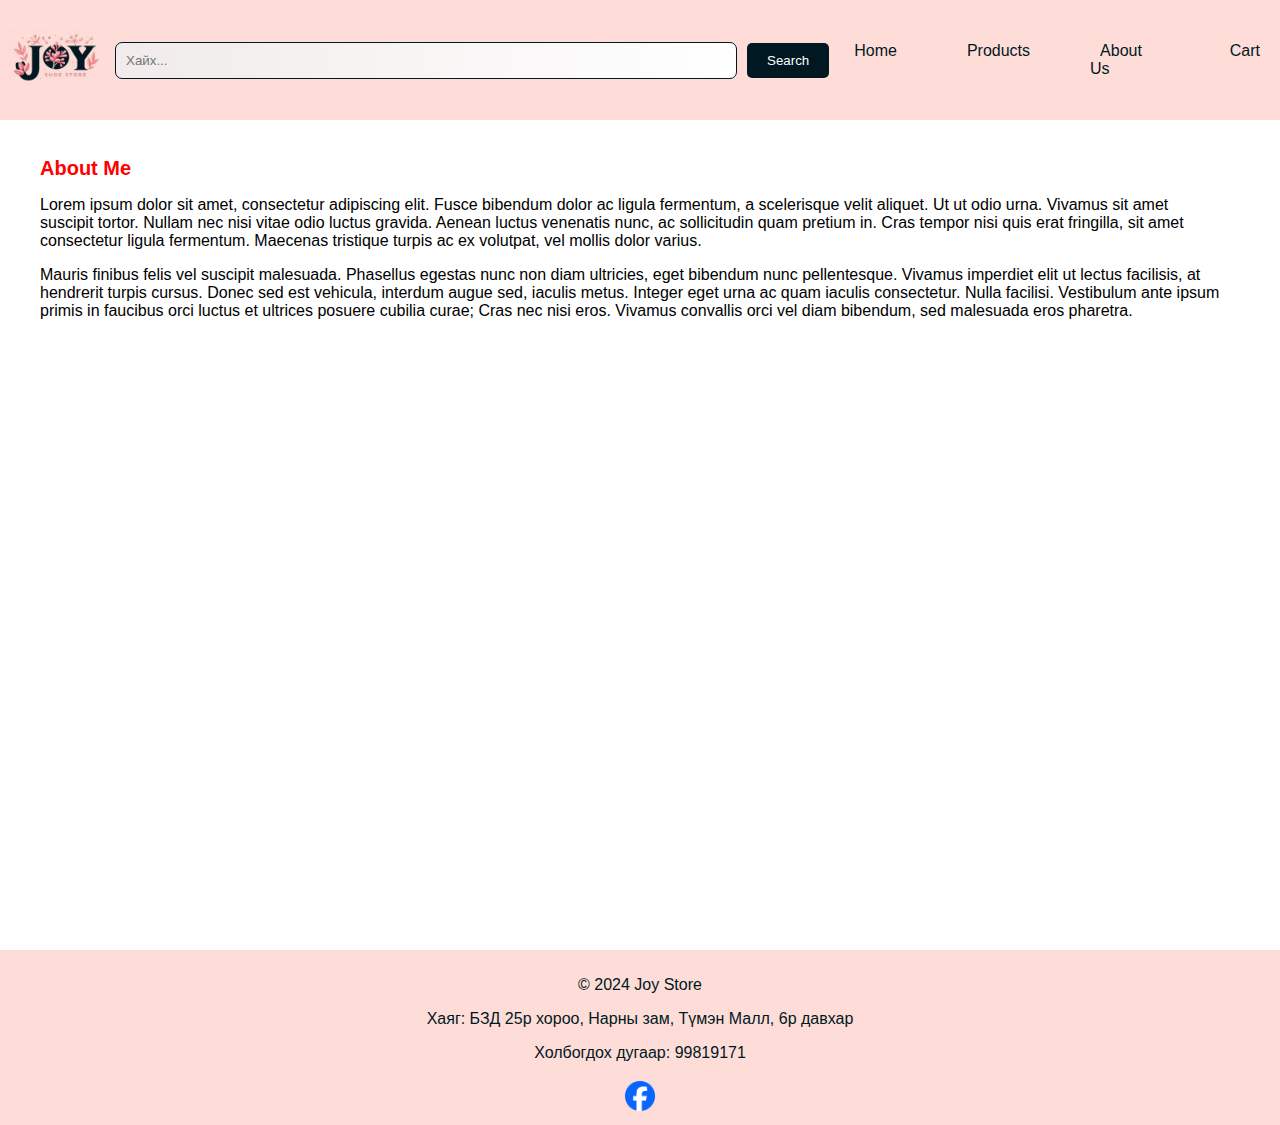
<file: about.html>
<!DOCTYPE html>
<html lang="en">
<head>
    <meta charset="UTF-8">
    <meta name="viewport" content="width=device-width, initial-scale=1.0">
    <title>Joy Shoe Store - About Me</title>
    <link rel="stylesheet" href="styles.css">
</head>
<body class="about-page">

    <header>
        <div class="logo">
            <a href="index.html">
                <img src="templates/joylogo.jfif" alt="Joy Store Logo" class="logo-image">
            </a>
        </div>
        
        <div class="searchbar">
            <input type="text" placeholder="Хайх..." class="search-input">
            <button class="search-button">Search</button>
        </div>

        <nav>
            <ul>
                <li><a href="index.html">Home</a></li>
                <li><a href="products.html">Products</a></li>
                <li><a href="about.html">About Us</a></li>
                <li><a href="cart.html">Cart</a></li>
            </ul>
        </nav>
    </header>

    <main class="about-container">
        <div class="about-text">
            <h2>About Me</h2>
            <p>Lorem ipsum dolor sit amet, consectetur adipiscing elit. Fusce bibendum dolor ac ligula fermentum, a scelerisque velit aliquet. Ut ut odio urna. Vivamus sit amet suscipit tortor. Nullam nec nisi vitae odio luctus gravida. Aenean luctus venenatis nunc, ac sollicitudin quam pretium in. Cras tempor nisi quis erat fringilla, sit amet consectetur ligula fermentum. Maecenas tristique turpis ac ex volutpat, vel mollis dolor varius.</p>
            <p>Mauris finibus felis vel suscipit malesuada. Phasellus egestas nunc non diam ultricies, eget bibendum nunc pellentesque. Vivamus imperdiet elit ut lectus facilisis, at hendrerit turpis cursus. Donec sed est vehicula, interdum augue sed, iaculis metus. Integer eget urna ac quam iaculis consectetur. Nulla facilisi. Vestibulum ante ipsum primis in faucibus orci luctus et ultrices posuere cubilia curae; Cras nec nisi eros. Vivamus convallis orci vel diam bibendum, sed malesuada eros pharetra.</p>
        </div>
        <div class="about-map">
            <iframe src="https://www.google.com/maps/embed?pb=!1m18!1m12!1m3!1d4600.026871599159!2d106.94103834937496!3d47.90927324961094!2m3!1f0!2f0!3f0!3m2!1i1024!2i768!4f13.1!3m3!1m2!1s0x5d9693587e1a8ab3%3A0x3bbed5b1b694fa67!2sTumen%20Mall!5e1!3m2!1sen!2smn!4v1718125614474!5m2!1sen!2smn" width="1000" height="550" style="border:0;" allowfullscreen="" loading="lazy" referrerpolicy="no-referrer-when-downgrade"></iframe>
            
        </div>
    </main>

    <footer>
        <p>&copy; 2024 Joy Store</p>
        <p>Хаяг: БЗД 25р хороо, Нарны зам, Түмэн Малл, 6р давхар</p>
        <p>Холбогдох дугаар: 99819171</p>
        <a href="https://www.facebook.com/profile.php?id=100032105574448" target="_blank">
            <img src="templates/Facebook_Logo.png" alt="Facebook" class="social-icon">
        </a>
    </footer>
</body>
</html>
</file>
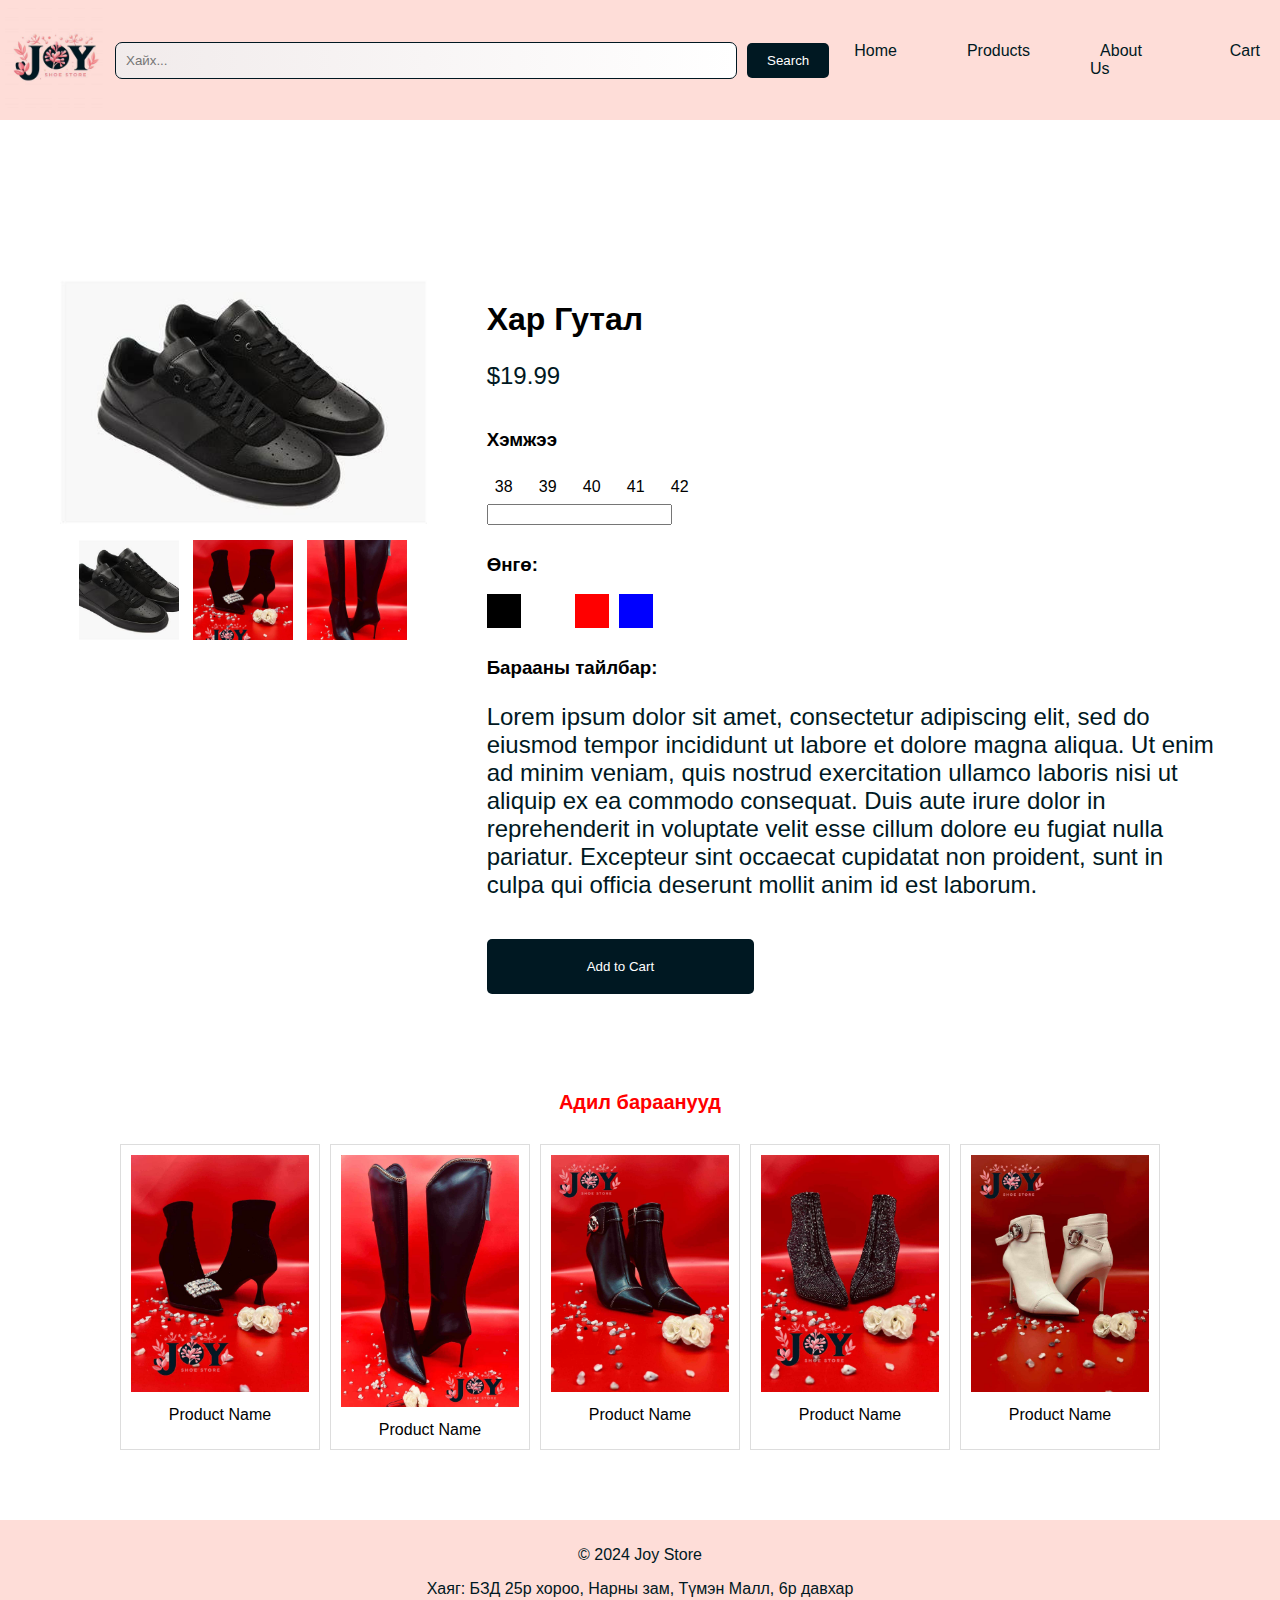
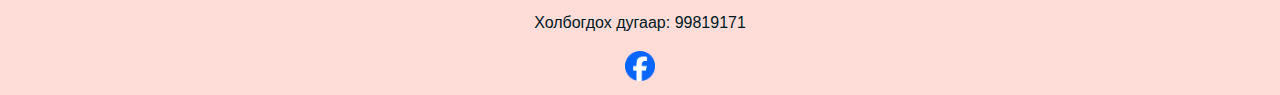
<file: gutal.html>
<!DOCTYPE html>
<html lang="en">
<head>
    <meta charset="UTF-8">
    <meta name="viewport" content="width=device-width, initial-scale=1.0">
    <title>Joy Shoe Store - Product</title>
    <link rel="stylesheet" href="styles.css">
    <script src="script.js" defer></script>
</head>
<body class="product-page">

    <header>
        <div class="logo">
            <a href="index.html">
                <img src="templates/joylogo.jfif" alt="Joy Store Logo" class="logo-image">
            </a>
        </div>
        
        <div class="searchbar-container">
            <div class="searchbar">
                <input type="text" id="search-bar" placeholder="Хайх..." class="search-input" autocomplete="off">
                <button class="search-button">Search</button>
            </div>
            
        </div>

        <nav>
            <ul>
                <li><a href="index.html">Home</a></li>
                <li><a href="products.html">Products</a></li>
                <li><a href="about.html">About Us</a></li>
               
                <li><a href="cart.html">Cart</a></li>
            </ul>
        </nav>
    </header>

    <main>
        <section class="product-detail">
            <div class="product-image">
                <img id="main-product-image" src="templates/hargutal.jpg" alt="Product Image">
                <div class="thumbnail-album">
                    <img src="templates/hargutal.jpg" alt="Thumbnail 1" onclick="changeImage(this)">
                    <img src="templates/gutal1.jfif" alt="Thumbnail 2" onclick="changeImage(this)">
                    <img src="templates/gutal2.jfif" alt="Thumbnail 3" onclick="changeImage(this)">
                </div>
            </div>
            <div class="product-info">
                <h1>Хар Гутал</h1>
                <p>$19.99</p>
                <div class="product-options">
                    <div class="size-options">
                        <h3>Хэмжээ</h3>
                        <div class="size-squares">
                            <div class="size-square" onclick="changeSize('38')">38</div>
                            <div class="size-square" onclick="changeSize('39')">39</div>
                            <div class="size-square" onclick="changeSize('40')">40</div>
                            <div class="size-square" onclick="changeSize('41')">41</div>
                            <div class="size-square" onclick="changeSize('42')">42</div>
                        </div>
                        <input type="text" id="size" name="size" readonly> 
                    </div>
                    
                    <div class="color-options">
                        <h3>Өнгө:</h3>
                        <div class="color-squares">
                            <div class="color-square" style="background-color: black;" onclick="changeColor('black')"></div>
                            <div class="color-square" style="background-color: white;"></div>
                            <div class="color-square" style="background-color: red;"></div>
                            <div class="color-square" style="background-color: blue;"></div>
                        </div>
                    </div>
                    <div class="product-tailbar">
                        <h3>Барааны тайлбар:</h3>
                        <p>Lorem ipsum dolor sit amet, consectetur adipiscing elit, sed do eiusmod tempor incididunt ut labore et dolore magna aliqua. Ut enim ad minim veniam, quis nostrud exercitation ullamco laboris nisi ut aliquip ex ea commodo consequat. Duis aute irure dolor in reprehenderit in voluptate velit esse cillum dolore eu fugiat nulla pariatur. Excepteur sint occaecat cupidatat non proident, sunt in culpa qui officia deserunt mollit anim id est laborum.</p>
                    </div>
                </div>
                <button class="add-to-cart-button">Add to Cart</button>
            </div>
        </section>

       
        
        <section class="related-products">
            <h2>Адил бараанууд</h2>
            <div class="related-product-slider">
                <div class="related-product">
                    <img src="templates/gutal1.jfif" alt="Related Product 1">
                    <p>Product Name</p>
                </div>
                <div class="related-product">
                    <img src="templates/gutal2.jfif" alt="Related Product 2">
                    <p>Product Name</p>
                </div>
                <div class="related-product">
                    <img src="templates/gutal3.jfif" alt="Related Product 3">
                    <p>Product Name</p>
                </div>
                <div class="related-product">
                    <img src="templates/gutal4.jfif" alt="Related Product 4">
                    <p>Product Name</p>
                </div>
                <div class="related-product">
                    <img src="templates/gutal5.jfif" alt="Related Product 5">
                    <p>Product Name</p>
                </div>
            </div>
        </section>
    </main>

    <footer>
        <p>&copy; 2024 Joy Store</p>
        <p>Хаяг: БЗД 25р хороо, Нарны зам, Түмэн Малл, 6р давхар</p>
        <p>Холбогдох дугаар: 99819171</p>
        <a href="https://www.facebook.com/profile.php?id=100032105574448" target="_blank">
            <img src="templates/Facebook_Logo.png" alt="Facebook" class="social-icon">
        </a>
    </footer>

  
  
</body>
</html>
</file>
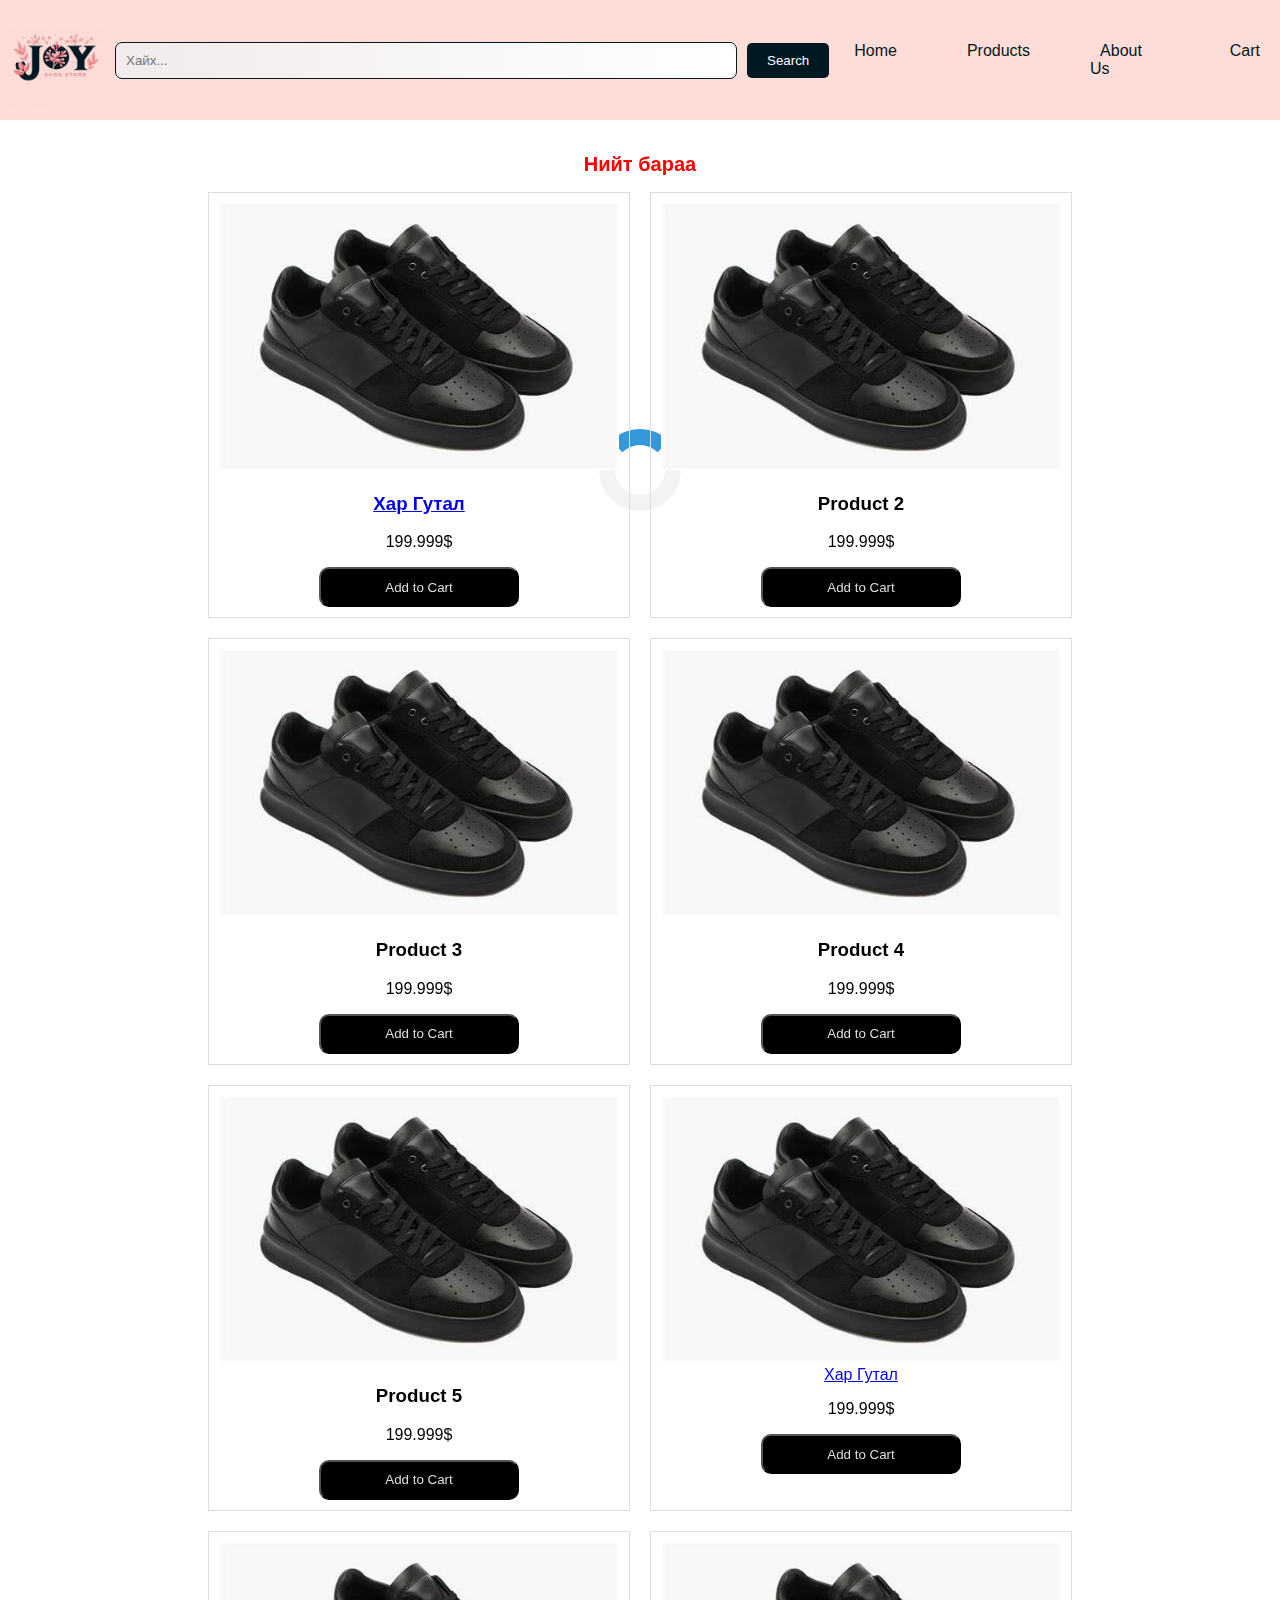
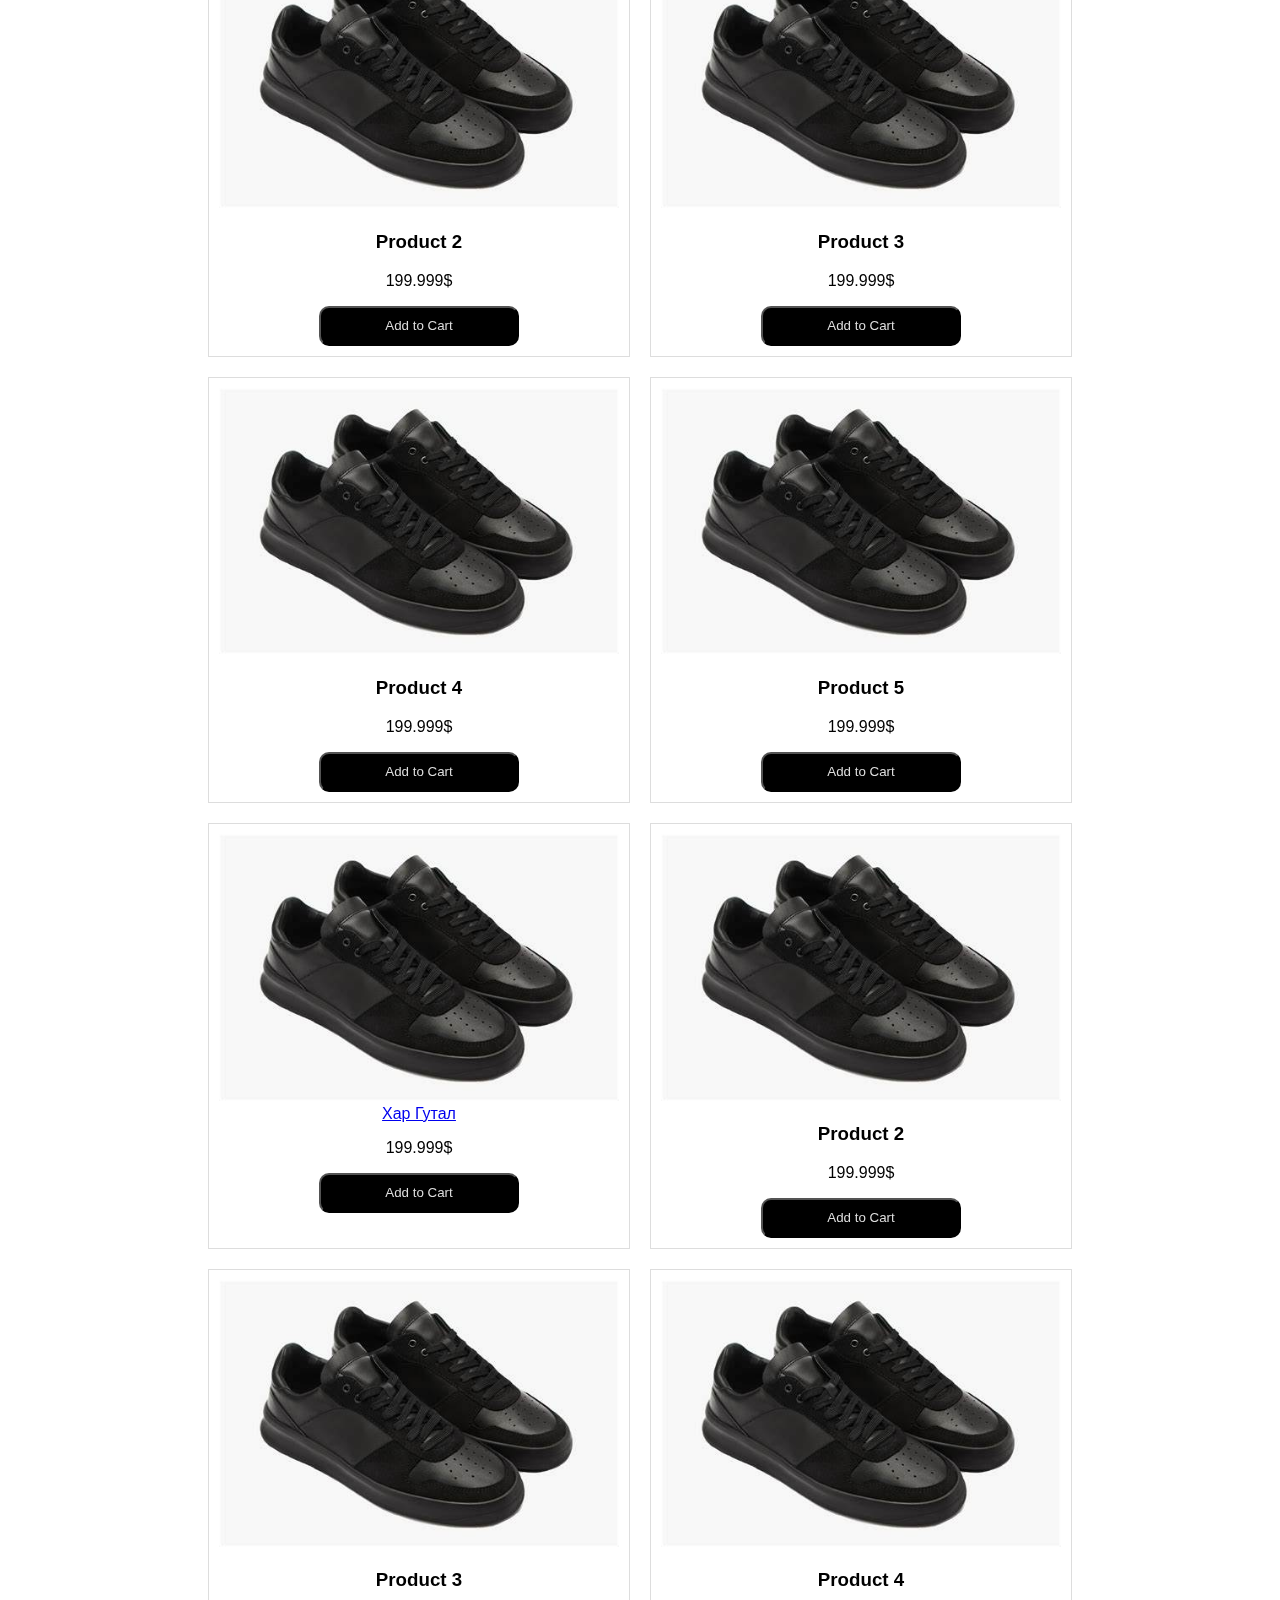
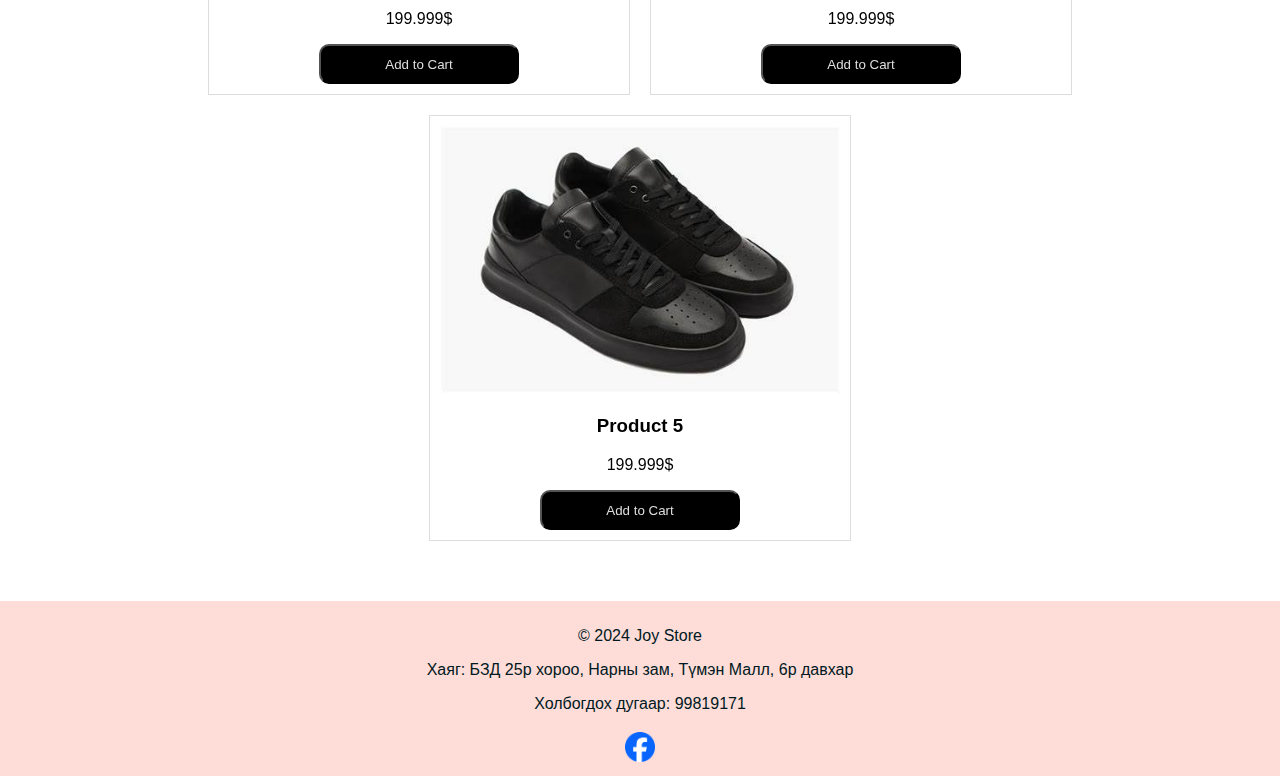
<file: products.html>
<!DOCTYPE html>
<html lang="en">
<head>
    <meta charset="UTF-8">
    <meta name="viewport" content="width=device-width, initial-scale=1.0">
    <title>Joy Shoe Store - Product</title>
    <link rel="stylesheet" href="styles.css">
    <script src="script.js" defer></script>
</head>
<body class="product-page">

    <div id="loading-screen">
        <div class="spinner"></div>
    </div>


    <header>
        <div class="logo">
            <a href="index.html">
                 <img src="templates/joylogo.jfif" alt="Joy Store Logo" class="logo-image">
            </a>
                
          
           
        </div>
        
        <div class="searchbar">
            <input type="text" placeholder="Хайх..." class="search-input">
            <button class="search-button">Search</button>
        </div>

        <nav>
            <ul>
                <li><a href="index.html">Home</a></li>
                <li><a href="products.html">Products</a></li>
                <li><a href="about.html">About Us</a></li>
                <li><a href="cart.html">Cart</a></li>
            </ul>
        </nav>
    </header>


    <section class="products">
        <h2>Нийт бараа</h2>
        <div class="product-grid">
            <!DOCTYPE html>
            <html lang="en">
            <head>
                <meta charset="UTF-8">
                <meta name="viewport" content="width=device-width, initial-scale=1.0">
                <title>Joy Shoe Store - Product</title>
                <link rel="stylesheet" href="styles.css">
                <script src="script.js" defer></script>
            </head>
            <body class="product-page">
            
                <header>
                    <div class="logo">
                        <a href="index.html">
                             <img src="templates/joylogo.jfif" alt="Joy Store Logo" class="logo-image">
                        </a>
                            
                      
                       
                    </div>
                    
                    <div class="searchbar">
                        <input type="text" placeholder="Хайх..." class="search-input">
                        <button class="search-button">Search</button>
                    </div>
            
                    <nav>
                        <ul>
                            <li><a href="index.html">Home</a></li>
                            <li><a href="products.html">Products</a></li>
                            <li><a href="about.html">About Us</a></li>
                            <li><a href="cart.html">Cart</a></li>
                        </ul>
                    </nav>
                </header>
            
            
                <section class="products">
                    <h2>Нийт бараа</h2>
                    <div class="product-grid">
                        <div class="product">
                            <a href="gutal.html">
                                <img src="templates/hargutal.jpg" alt="Har gutal1">
                               <h3>
                                 <a href="gutal.html">Хар Гутал</a>
                               </h3>
                               
                            </a>
                            <p>199.999$</p>
                            <button class="button-add">Add to Cart</button>
                        </div>
                        <div class="product">
                            <img src="templates/hargutal.jpg" alt="Product 2">
                            <h3>Product 2</h3>
                            <p>  199.999$  </p>
                            <button  class="button-add">Add to Cart</button>
                        </div>
                        <div class="product">
                            <img src="templates/hargutal.jpg" alt="Product 3">
                            <h3>Product 3</h3>
                            <p> 199.999$  </p>
                            <button class="button-add">Add to Cart</button>
                        </div>
                        <div class="product">
                            <img src="templates/hargutal.jpg" alt="Product 4">
                            <h3>Product 4</h3>
                            <p> 199.999$</p>
                            <button class="button-add" >Add to Cart</button>
                        </div>
                        <div class="product">
                            <img src="templates/hargutal.jpg" alt="Product 5">
                            <h3>Product 5</h3>
                            <p>199.999$ </p>
                            <button class="button-add" >Add to Cart</button>
                        </div>
            
                        <div class="product">
                            <a href="gutal.html">
                                <img src="templates/hargutal.jpg" alt="Har gutal1">
                                <a href="gutal.html">Хар Гутал</a>
                            </a>
                            <p>199.999$</p>
                            <button class="button-add">Add to Cart</button>
                        </div>
                        <div class="product">
                            <img src="templates/hargutal.jpg" alt="Product 2">
                            <h3>Product 2</h3>
                            <p>  199.999$  </p>
                            <button  class="button-add">Add to Cart</button>
                        </div>
                        <div class="product">
                            <img src="templates/hargutal.jpg" alt="Product 3">
                            <h3>Product 3</h3>
                            <p> 199.999$  </p>
                            <button class="button-add">Add to Cart</button>
                        </div>
                        <div class="product">
                            <img src="templates/hargutal.jpg" alt="Product 4">
                            <h3>Product 4</h3>
                            <p> 199.999$</p>
                            <button class="button-add" >Add to Cart</button>
                        </div>
                        <div class="product">
                            <img src="templates/hargutal.jpg" alt="Product 5">
                            <h3>Product 5</h3>
                            <p>199.999$ </p>
                            <button class="button-add" >Add to Cart</button>
                        </div>
                        <div class="product">
                            <a href="gutal.html">
                                <img src="templates/hargutal.jpg" alt="Har gutal1">
                                <a href="gutal.html">Хар Гутал</a>
                            </a>
                            <p>199.999$</p>
                            <button class="button-add">Add to Cart</button>
                        </div>
                        <div class="product">
                            <img src="templates/hargutal.jpg" alt="Product 2">
                            <h3>Product 2</h3>
                            <p>  199.999$  </p>
                            <button  class="button-add">Add to Cart</button>
                        </div>
                        <div class="product">
                            <img src="templates/hargutal.jpg" alt="Product 3">
                            <h3>Product 3</h3>
                            <p> 199.999$  </p>
                            <button class="button-add">Add to Cart</button>
                        </div>
                        <div class="product">
                            <img src="templates/hargutal.jpg" alt="Product 4">
                            <h3>Product 4</h3>
                            <p> 199.999$</p>
                            <button class="button-add" >Add to Cart</button>
                        </div>
                        <div class="product">
                            <img src="templates/hargutal.jpg" alt="Product 5">
                            <h3>Product 5</h3>
                            <p>199.999$ </p>
                            <button class="button-add" >Add to Cart</button>
                        </div>
            
                    </div>
                </section>
            
            
            
        
            </div>
        </div>
    </section>




    <footer>
        <p>&copy; 2024 Joy Store</p>
        <p>Хаяг: БЗД 25р хороо, Нарны зам, Түмэн Малл, 6р давхар</p>
        <p>Холбогдох дугаар: 99819171</p>
        <a href="https://www.facebook.com/profile.php?id=100032105574448" target="_blank">
            <img src="templates/Facebook_Logo.png" alt="Facebook" class="social-icon">
        </a>
    </footer>

    <script>
        document.addEventListener("DOMContentLoaded", function() {
            setTimeout(function() {
                document.getElementById("loading-screen").style.display = "none";
                document.getElementById("main-content").style.display = "block";
            }, 2000); 
        });
    </script>
    

  

</body>
</html>
</file>
<file: styles.css>
body {
    font-family: Arial, sans-serif;
    margin: 0;
    padding: 0;
    overflow-x: hidden;
}

header {
    background-color: #feddd8;
    color: #001822;
    display: flex;
    justify-content: space-between;
    align-items: center;
    padding: 0 5px;
    position: fixed;
    width: 100%;
    top: 0;
    z-index: 1000;
    height: 120px; 
}

.logo-image {
    width: 100px;
    height: auto;
    margin-right: 10px;
}

.searchbar {
    display: flex;
    align-items: center;
    margin-bottom: 0px;
}

.search-input {
    padding: 10px;
    border: 1px solid #001822;
    border-radius: 7px;
    background: linear-gradient(to right, #f1ebeb, #ffffff);
    color: #000;
    width: 600px;
    transition: width 0.4s ease;
}

.search-input:focus {
    width: 700px;
}

.search-button {
    padding: 10px 20px;
    border: none;
    background-color: #001822;
    color: #fff;
    border-radius: 5px;
    cursor: pointer;
    transition: background-color 0.3s ease;
    margin-left: 10px;
}

.search-button:hover {
    background-color: #003355;
}



.container {
    display: none;
}



header nav ul {
    list-style: none;
    margin: 0;
    padding: 0;
    display: flex;
    gap: 20px;
}

header nav ul li {
    margin: 0 15px;
}

header nav ul li a {
    color: #001822;
    text-decoration: none;
    font-weight: 300;
    padding: 10px;
    border-radius: 5px;
    transition: background-color 0.3s ease;
}

main {
    margin-top: 100px; 
    padding: 20px;
    display: flex;
    flex-direction: column;
    align-items: center;
}

.hero1 {
    top: 0;
    background-color: #f8f8f8;
    text-align: center;
    padding: 0;
    height: 300px;
    position: relative;
    overflow: hidden;
    width: 1100px;
}

.ads-banner {
    position: relative;
    height: 100%;
    width: 100%;
    max-width: 2000px;
    margin: 0 auto;
}

.ads-slider {
    position: relative;
    overflow: hidden;
    height: 100%;
}

.ads-slide {
    display: none;
    width: 100%;
    height: 100%; 
    object-fit: cover;
    transition: opacity 1s ease-in-out;
    position: relative;
    object-fit: cover;
}

.ads-slide.active {
    display: block;
}

.ads-slide img {
    width: 100%;
    height: auto;
}

button.prev, button.next {
    position: absolute;
    top: 50%;
    transform: translateY(-50%);
    background-color: rgba(0, 0, 0, 0.5);
    color: white;
    border: none;
    padding: 10px;
    cursor: pointer;
    z-index: 2;
}

button.prev {
    left: 0%;
}

button.next {
    right: 0%;
}

.hero-text {
    position: absolute;
    bottom: 20px;
    left: 50%;
    transform: translateX(-50%);
    color: white;
    text-align: center;
}

.hero-text h1, .hero-text p {
    margin: 0;
    padding: 5px;
    background: rgba(0, 0, 0, 0.5);
    border-radius: 5px;
}

.hero2 {
    margin-top: 20px;
    position: relative;
    width: 100%;
    text-align: center;
}

.slidergutal {
    overflow-x: auto; 
    overflow-y: hidden;
    white-space: nowrap;
    width: 100%;
}

.slide-track {
    display: flex;
    width: calc(250px * 10 * 2); 
    animation: scroll 200s linear infinite;
}

.slide {
    height: 200px;
    width: 250px;
    display: flex;
    align-items: center;
    padding: 15px;
    flex-shrink: 0;
}

img {
    width: 100%;
    transition: transform 1s;
}

img:hover {
    transform: translateZ(5px);
}

@keyframes scroll {
    0% {
        transform: translateX(0);
    }
    100% {
        transform: translateX(calc(-250px * 10)); 
    }
}

.products {
    padding: 20px;
    text-align: center;
    margin-top: 20px;
    position: relative;
    z-index: 2;
}

.product-grid {
    display: flex;
    justify-content: center;
    flex-wrap: wrap;
    gap: 20px;
}

.product {
    border: 1px solid #ddd;
    padding: 10px;
    width: 400px;
    text-align: center;
}

.product img {
    max-width: 100%;
    height: auto;
}
.button-add {
    width: 200px;
    height: 40px;
    border-radius: 10px;
    background-color: #000;
    padding: 10px 25px;
    text-align: center;
    color: #ddd;
    transition: background-color 0.3s, color 0.3s; 
}

.button-add:hover {
    background-color: #ddd;
    color: #000;
}


footer {
    background-color: #feddd8;
    color: #001822;
    text-align: center;
    padding: 10px 0;
    position: relative;
    z-index: 0;
    margin-top: 20px;
}

footer a {
    color: #001822;
    text-decoration: none;
}

.social-icon {
    width: 30px;
    height: 30px;
    margin-top: 3px;

}



.product-page .product-detail {
    display: flex;
    align-items: flex-start;
    justify-content: flex-start;
    padding: 20px;
    margin-top: 120px; 
}

.product-page .product-image {
    flex: 1;
    padding: 20px;
    text-align: left\;
}

.product-page .product-image img {
     
    height: relative;
}

.thumbnail-album {
    display: flex;
    gap: 10px;
    margin-top: 10px;
    justify-content: center;
    max-width: 400px; 
    max-height: 100px; 
  

}

.thumbnail-album img {
    width: 100px; 
    height: 100px; 
    object-fit: cover; 
    cursor: pointer;
    border: 2px solid transparent;
    transition: border 0.3s ease;
}


.thumbnail-album img:hover {
    border: 2px solid #001822;

}

.product-options {
    display: flex;
    flex-direction: column;
    align-items: flex-start;
}

.size-squares {
    display: flex;
    gap: 10px;
}

.size-square {
    width: 30px;
    height: 30px;
    cursor: pointer;
    border: 2px solid transparent;
    border-radius: 5px;
    display: flex;
    justify-content: center;
    align-items: center;
}

.size-square:hover {
    border: 2px solid #001822;
}
.selected {
    border: 2px solid #001822;
}

.product-page .product-info {
    flex: 2;
    padding: 20px;
    margin-left: 20px; 
}

.product-page .product-info h1 {
    margin-bottom: 10px;
}

.product-page .product-info p {
    font-size: 1.5em;
    color: #001822;
    margin-bottom: 20px;
}

.product-page .product-options {
    margin-bottom: 20px;
}

.product-page .size-options,
.product-page .color-options {
    margin-bottom: 10px;
}

.color-squares {
    display: flex;
    gap: 10px;
}

.color-square {
    width: 30px;
    height: 30px;
    cursor: pointer;
    border: 2px solid transparent;
    transition: border 0.3s ease;
}

.color-square:hover {
    border: 2px solid #001822;
}

.product-page .add-to-cart-button {
    padding: 20px 100px;
    border: none;
    background-color: #001822;
    color: #fff;
    border-radius: 5px;
    cursor: pointer;
    transition: background-color 0.3s ease;
}

.product-page .add-to-cart-button:hover {
    background-color: #003355;
}


.related-products {
    padding: 20px;
    text-align: center;
    margin-top: 20px;
}

.related-products h2 {
    margin-bottom: 20px;
}

.related-product-slider {
    display: flex;
    overflow-x: auto;
    gap: 10px;
    padding: 10px;
    width: 100%;
    box-sizing: border-box;
}

.related-product {
    flex: 0 0 auto;
    width: 200px;
    border: 1px solid #ddd;
    padding: 10px;
    text-align: center;
    box-sizing: border-box;
}

.related-product img {
    max-width: 100%;
    height: auto;
    margin-bottom: 10px;
}

.related-product p {
    margin: 0;
    font-size: 1em;
}

.related-product-slider {
    scrollbar-width: thin;
}

.related-product-slider::-webkit-scrollbar {
    height: 10px;
}

.related-product-slider::-webkit-scrollbar-thumb {
    background: #001822;
    border-radius: 10px;
}

.about-container {
    display: flex;
    padding: 40px;
}

.about-text {
    flex: 1;
    padding-right: 20px;
}


#loading-screen {
    position: fixed;
    width: 100%;
    height: 100%;
    background: white;
    display: flex;
    justify-content: center;
    align-items: center;
}

.spinner {
    border: 16px solid #f3f3f3;
    border-top: 16px solid #3498db;
    border-radius: 50%;
    width: 50px;
    height: 50px;
    animation: spin 1s linear infinite;
}

@keyframes spin {
    0% { transform: rotate(0deg); }
    100% { transform: rotate(360deg); }
}

#main-content {
    display: none;
}

.sidebar{
    margin-top: 200px;
    text-align: center;
}


.containerC {
    display: flex;
    justify-content: center;
    align-items: flex-start;
    flex: 1;
    width: 100%;
    padding: 20px;
    margin-top: 20px; /* Add margin-top to prevent overlap */
}

#root {
    width: 60%;
    display: grid;
    grid-template-columns: repeat(2, 1fr);
    grid-gap: 20px;
}

.sidebar {
    width: 40%;
    border-radius: 8px;
    background-color: #FEDDD8;
    padding: 15px;
    text-align: center;
}

.foot {
    display: flex;
    justify-content: space-between;
    margin: 20px;
    padding: 10px 0px;
    border-top: 1px solid #000000;
    border-left: 2px solid #000000;
    border-right: 2px solid #000000;
    border-bottom: 1px solid #000000;
}

.box {
    display: flex;
    flex-direction: column;
    align-items: center;
    justify-content: space-between;
    border: 1px solid #000000;
    border-radius: 30px;
    padding: 15px;
   
    margin-top: 90px;
}

.img-box {
    width: 50%;
    height: 180px;
    display: flex;
    align-items: center;
    justify-content: center;
}

.images {
    max-width: 90%;
    max-height: 90%;
    object-fit: cover;
    object-position: center;
}

.bottom {
    margin-top: 20px;
    width: 100%;
    text-align: center;
    display: flex;
    flex-direction: column;
    align-items: center;
    justify-content: space-between;
    height: 110px;
}

h2 {
    font-size: 20px;
    color: red;
}

button-c {
    width: 120px;
    position: relative;
    border: none;
    border-radius: 5px;
    background-color: rgb(0, 0, 0);
    padding: 7px 25px;
    cursor: pointer;
    color: #ffffff;
}

button-c:hover {
    background-color: #3d3a3a;
}

.confirm-button {
    margin-top: 20px;
    background-color: #28a745;
}

.confirm-button:hover {
    background-color: #218838;
}

.cart-item {
    display: flex;
    align-items: center;
    justify-content: space-between;
    padding: 10px;
    background-color: #ffffff;
    border-bottom: 1px solid #cf0303aa;
    border-radius: 50px;
    margin: 10px 10px;
}

.row-image {
    width: 50px;
    height: 50px;
    border-radius: 50px;
    border: 1px solid rgb(255, 255, 255);
    display: flex;
    align-items: center;
    justify-content: center;
}

.rowimg {
    max-width: 43px;
    max-height: 43px;
    border-radius: 50%;
}

.fa-trash:hover {
    cursor: pointer;
    color: #d91919;
}
</file>
